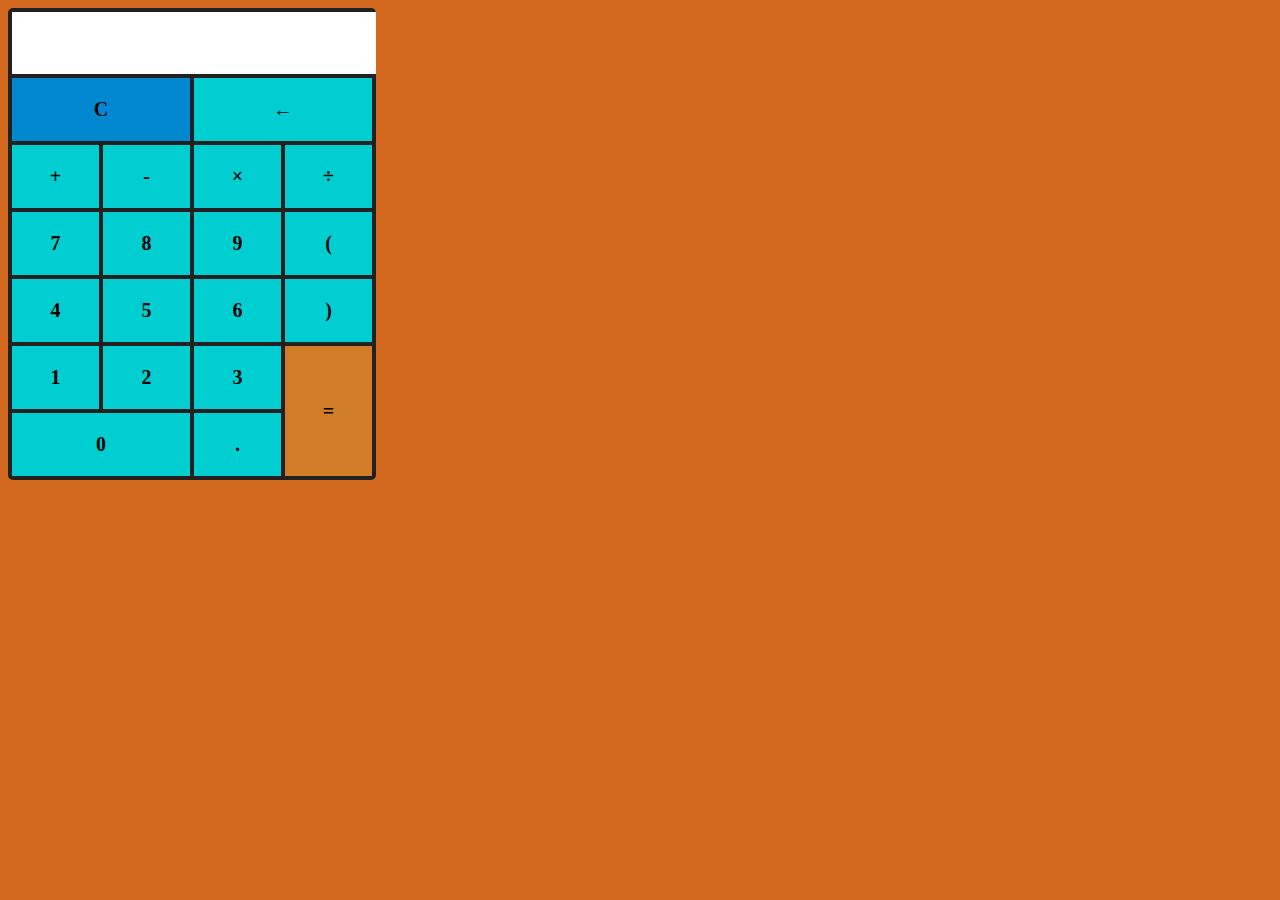
<file: Калькулятор/index.html>
<!DOCTYPE html>
<html>
<head>
    <title>Калькулятор</title>
</head>
<style>
body {
    background-color: chocolate;
    user-select: none;
}

.container {
    display: grid;
    grid-template-columns: 1fr 1fr 1fr 1fr;
    grid-gap: 4px;
    background-color: #212121;
    padding: 4px;
    border-radius: 5px;
    max-width: 360px;
    font-family: "Tahoma";
}
.item {
    background-color: darkturquoise;
    color: black;
    padding: 20px;
    display: flex;
    justify-content: center;
    align-items: center;
    font-size: 20px;
    cursor: pointer;
    font-weight: bold;
}
form {
    max-width: 100%;
}
input {
    width: 100%;
    height: 60px;
    border: none;
    font-size: 30px;
    outline: none;
    text-align: right;
}
.input {
    grid-column: 1/-1;
    padding: 0;
}
.clean {
    grid-column: 1/3;
    background-color: #0288d1;
}
.back {
    grid-column: 3/-1;
}
.equel {
    grid-column: 4;
    grid-row: 6/8;
    background-color:rgb(209, 124, 38);
}
.zero {
    grid-column: 1/3;

}
</style>
<body>
    <div class="container">
        <div class="item input"><form name="form"><input type="text" name="textview" readonly></form></div>
        <div class="item clean"onclick = "clean()">C</div>
        <div class="item back" onclick = "back()">&larr;</div>
        <div class="item"onclick = "insert('+')">+</div>
        <div class="item"onclick = "insert('-')">-</div>
        <div class="item"onclick = "insert('*')">&times;</div>
        <div class="item"onclick = "insert('/')"">&divide;</div>
        <div class="item"onclick = "insert('7')">7</div>
        <div class="item"onclick = "insert('8')">8</div>
        <div class="item"onclick = "insert('9')">9</div>
        <div class="item"onclick = "insert('(')">(</div>
        <div class="item"onclick = "insert('4')">4</div>
        <div class="item"onclick = "insert('5')">5</div>
        <div class="item"onclick = "insert('6')">6</div>
        <div class="item"onclick = "insert(')')">)</div>
        <div class="item"onclick = "insert('1')">1</div>
        <div class="item"onclick = "insert('2')">2</div>
        <div class="item"onclick = "insert('3')">3</div>
        <div class="item equel"onclick = "equel()">=</div>
        <div class="item zero"onclick = "insert('0')">0</div>
        <div class="item"onclick = "insert('.')">.</div>
    </div>
    <script>
     function insert (num) {
        document.form.textview.value = document.form.textview.value + num;
     }
     function clean () {
        document.form.textview.value = "";
     }
     function back (num) {
        var exp = document.form.textview.value;
        document.form.textview.value = exp.substring(0, exp.length-1);
     }
     function equel () {
        var exp = document.form.textview.value;
        if(exp) {
            document.form.textview.value = eval(exp);
        }
     }
    </script>
</body>
</html>
</file>
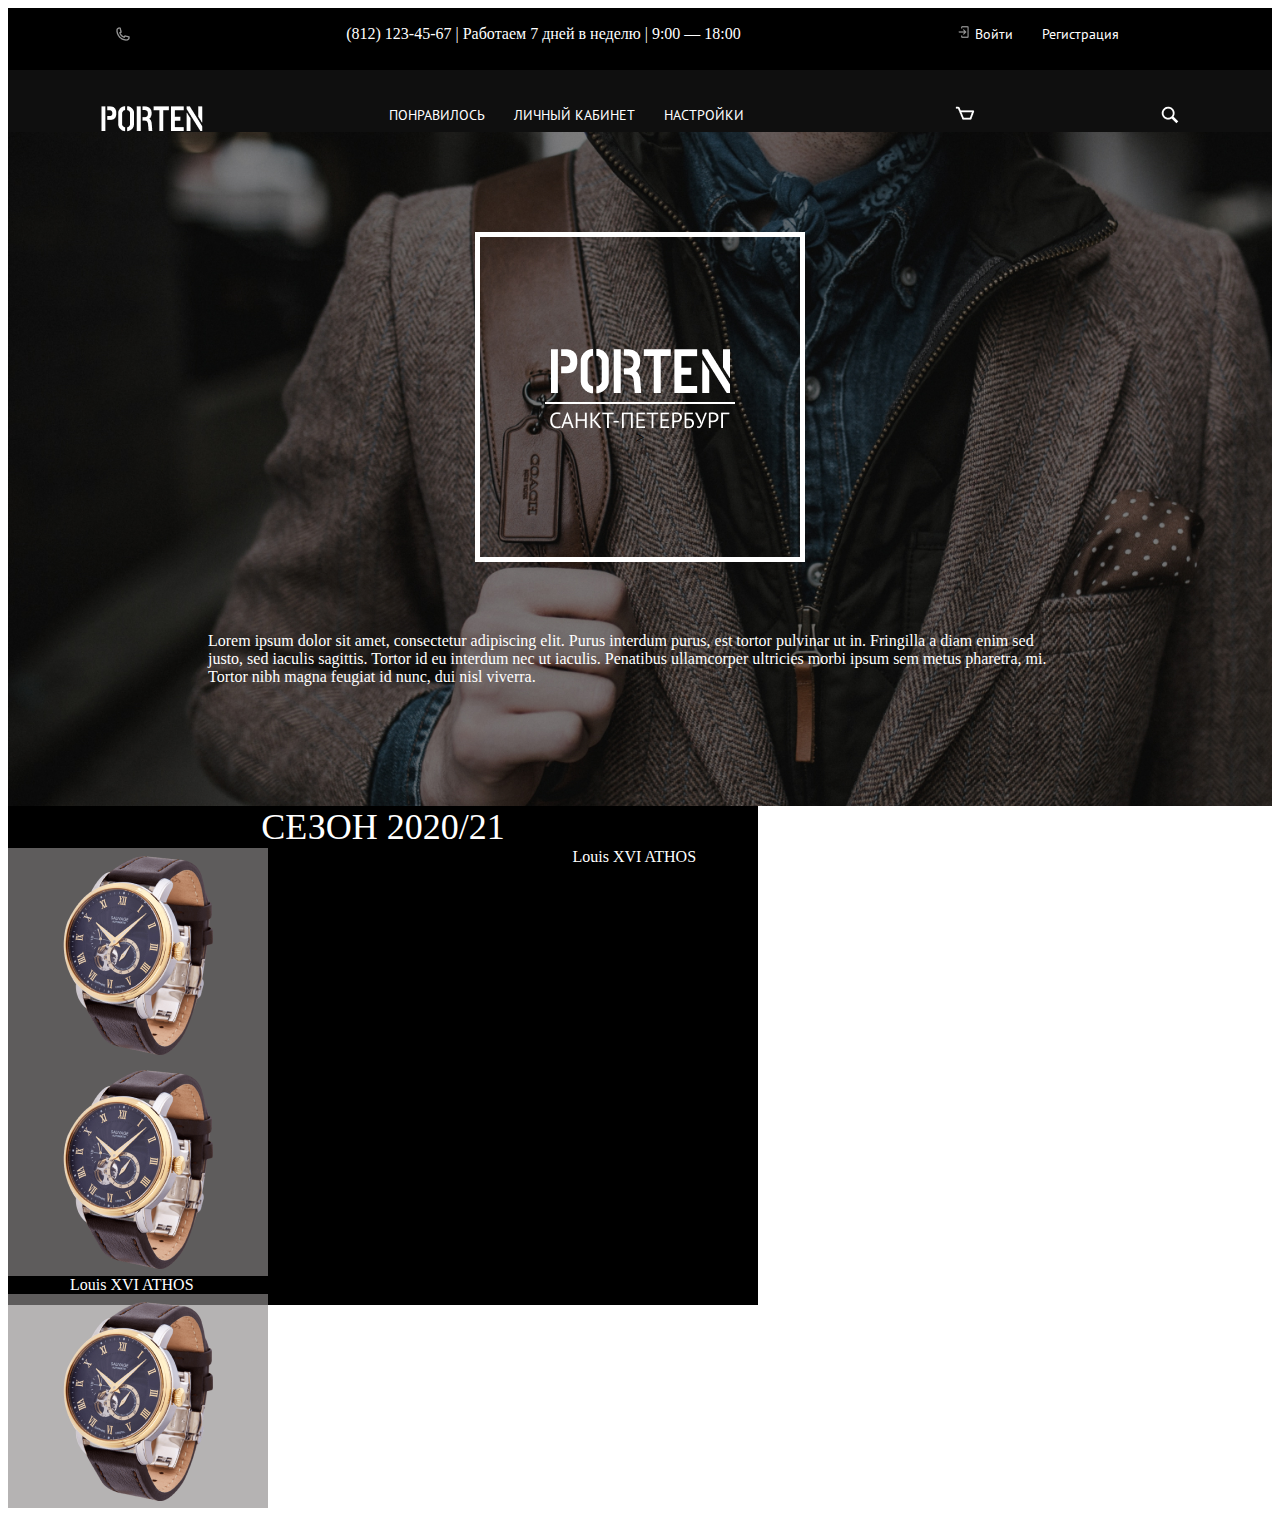
<file: Одежда/index.html>
<!DOCTYPE html>
<html lang="en">
<head>
    <meta charset="UTF-8">
    <link rel="stylesheet" href="style.css"><link rel="preconnect" href="https://fonts.googleapis.com">
    <link rel="preconnect" href="https://fonts.gstatic.com" crossorigin>
    <link href="https://fonts.googleapis.com/css2?family=PT+Sans&display=swap" rel="stylesheet">   <link rel="preconnect" href="https://fonts.googleapis.com">
    <link rel="preconnect" href="https://fonts.gstatic.com" crossorigin>
    <link href="https://fonts.googleapis.com/css2?family=PT+Sans&display=swap" rel="stylesheet">
    <title>Одежда</title>
</head>
<body>
        
  

    <div class="header">
        <div class="horse">
            <div class="box">
                <img src="fax.png.png" alt="">
                <div class="num"> <a class="number" href="#">(812) 123-45-67    |    Работаем 7 дней в неделю    |    9:00 — 18:00</a>   </div>
                <div class="exit">
                    <img src="ic_sharp-log-in.png" alt="">
                    <a class="nav-item" href="@">Войти</a> <a class="nav-item" href="@">Регистрация</a>
                </div>
            </div>
        </div>
    </div>
<div class="world">
    <div class="horse">
        <div class="porter">
            <img src="porten.png.png" alt="">
        
        <div class="nav">
            <a class="nav-item" href="@">ПОНРАВИЛОСЬ</a>
            <a class="nav-item" href="@">ЛИЧНЫЙ КАБИНЕТ</a>
            <a class="nav-item" href="@">НАСТРОЙКИ</a>
        </div>
        <div class="shop">
            <a href="@"><img src="Vector.png.png" alt=""></a>
        </div>
        <div class="searh"><a href="@"><img src="pax.png.png" alt=""></a>
        </div>
    </div>
    
    </div>
  </div>   
</div>


<div class="FFF">
    <div class="GGG">
        <img src="porten.2png.png" alt="">
        <hr class="CCC">
        <img src="санкт-петербург.png" alt="">
        >
    </div>
    <div class="class">Lorem ipsum dolor sit amet, consectetur adipiscing elit. Purus interdum purus, est tortor pulvinar ut in. Fringilla a diam enim sed justo, sed iaculis sagittis. Tortor id eu interdum nec ut iaculis. Penatibus ullamcorper ultricies morbi ipsum sem metus pharetra, mi. Tortor nibh magna feugiat id nunc, dui nisl viverra.
    </div>
</div>


<div class="zip">
<div class="sss">
    СЕЗОН 2020/21
  </div>
   <div class="container">
    <div class="watch-colders">
     <div class="watch">
      <img src="watch.png.png" alt="">
      </div>
      <div class="header-desk">
        Louis XVI ATHOS
      </div>
      </div>
       <div class="container">
        <div class="watch">
         <img src="watch.png.png" alt="">
         </div>
         <div class="header-desk">
           Louis XVI ATHOS
         </div>
       </div>
       <div class="container">
        <div class="watch">
         <img src="watch.png.png" alt="">
         </div>
         <div class="header-desk">
           Louis XVI ATHOS
         </div>
       </div>
    </div> 
   </div>
  </div>
  
 
</body>
</html>
</file>
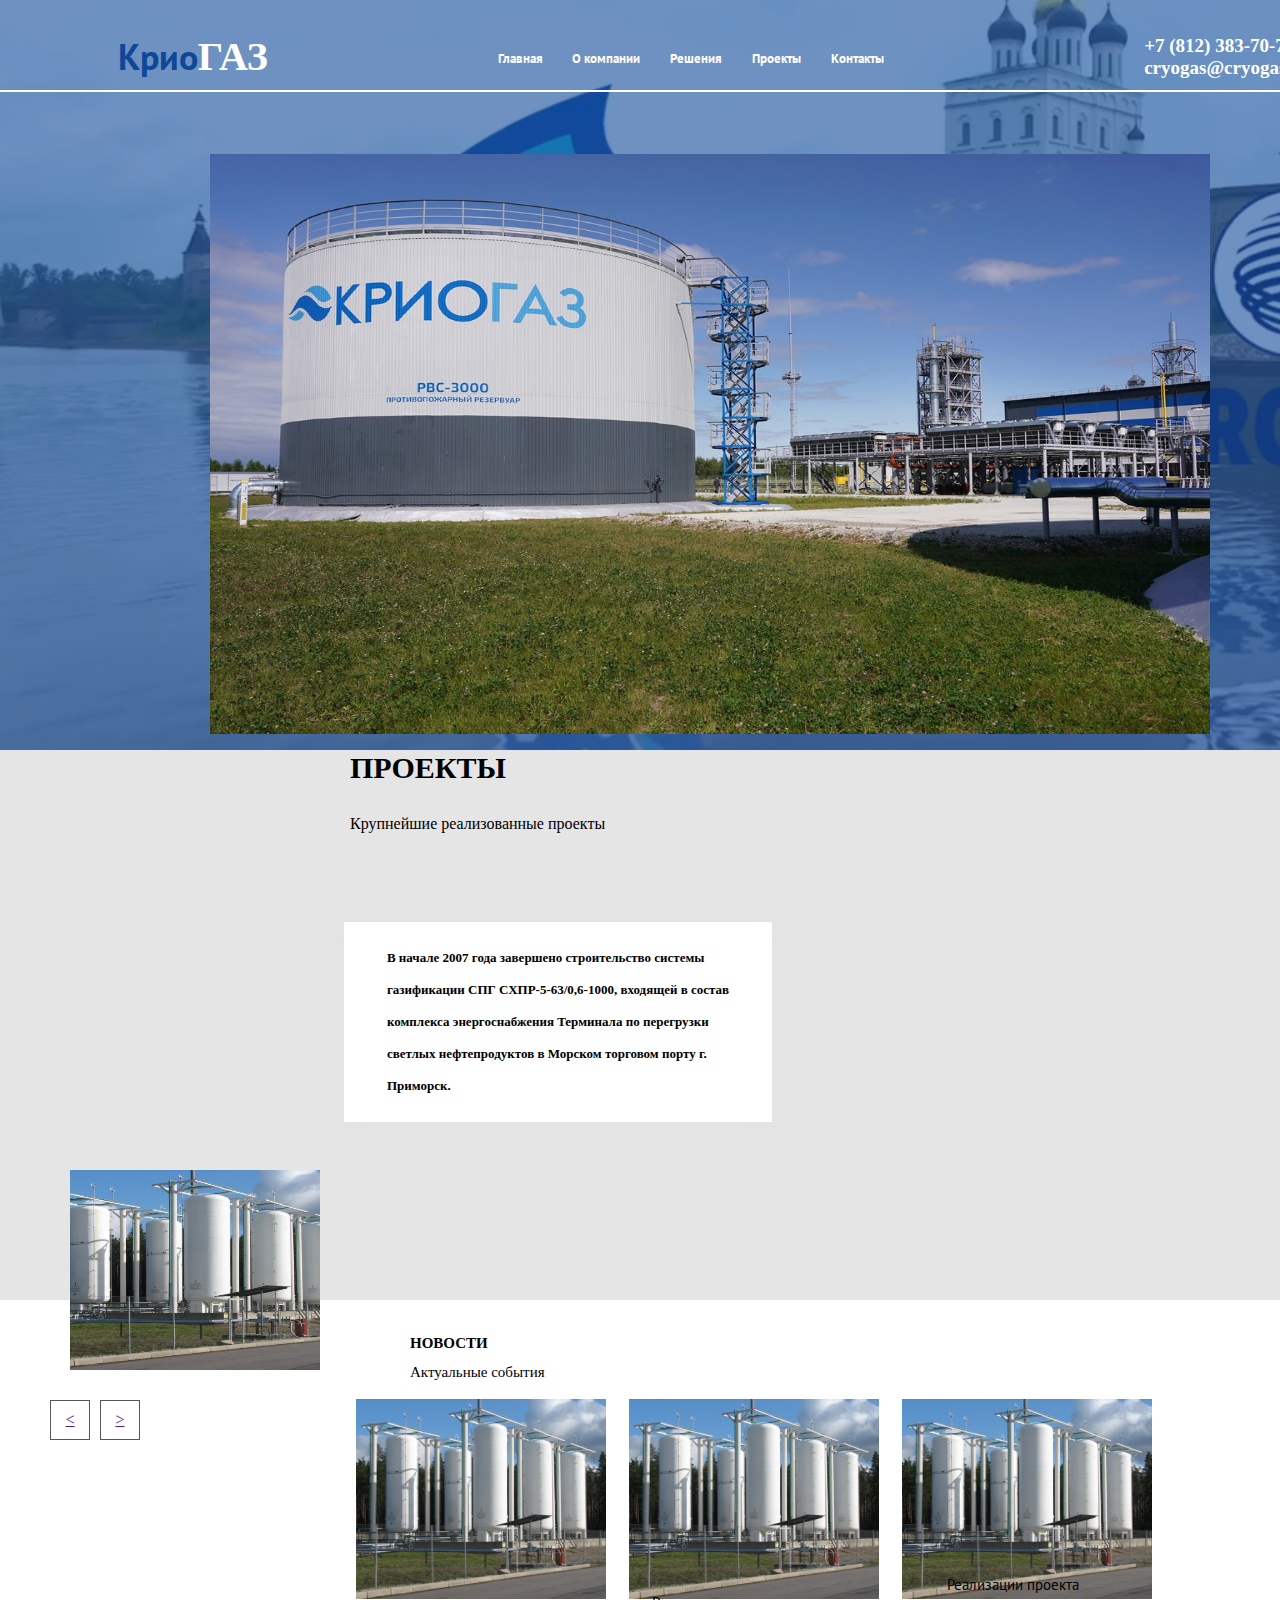
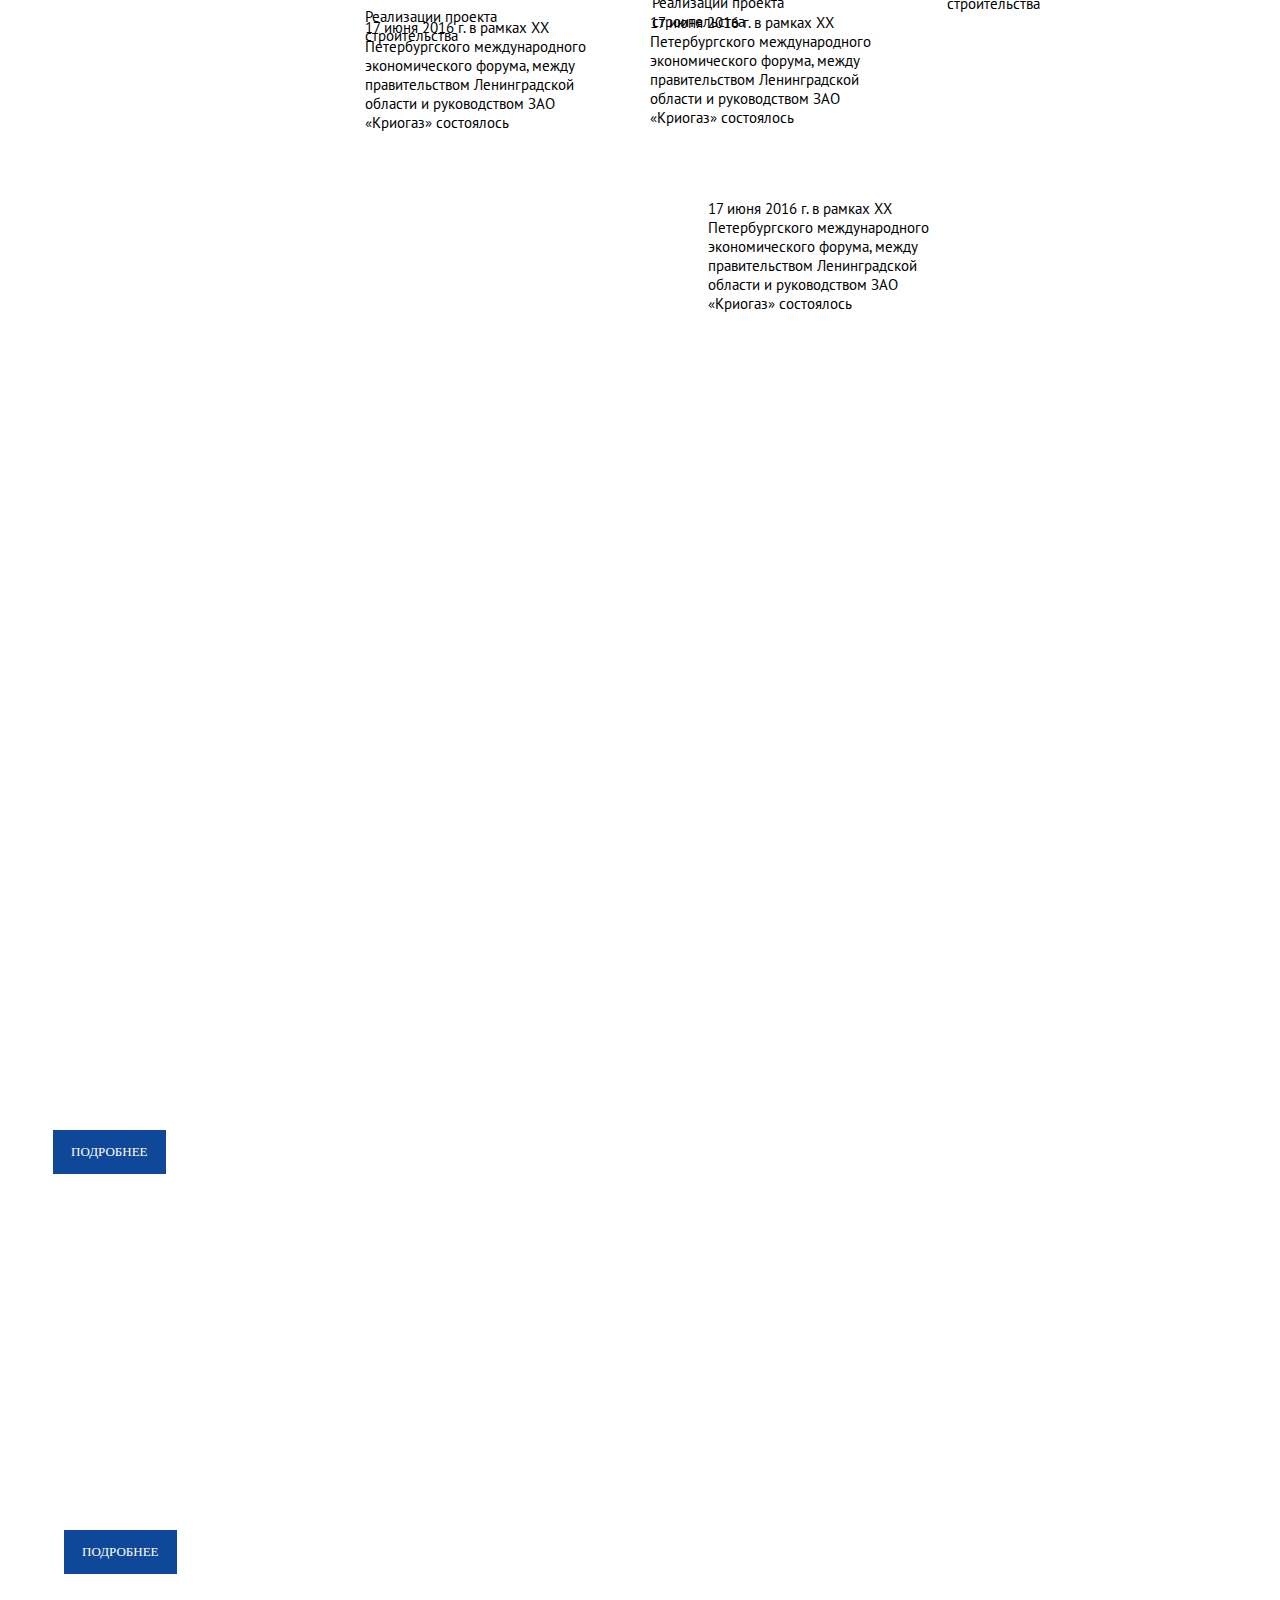
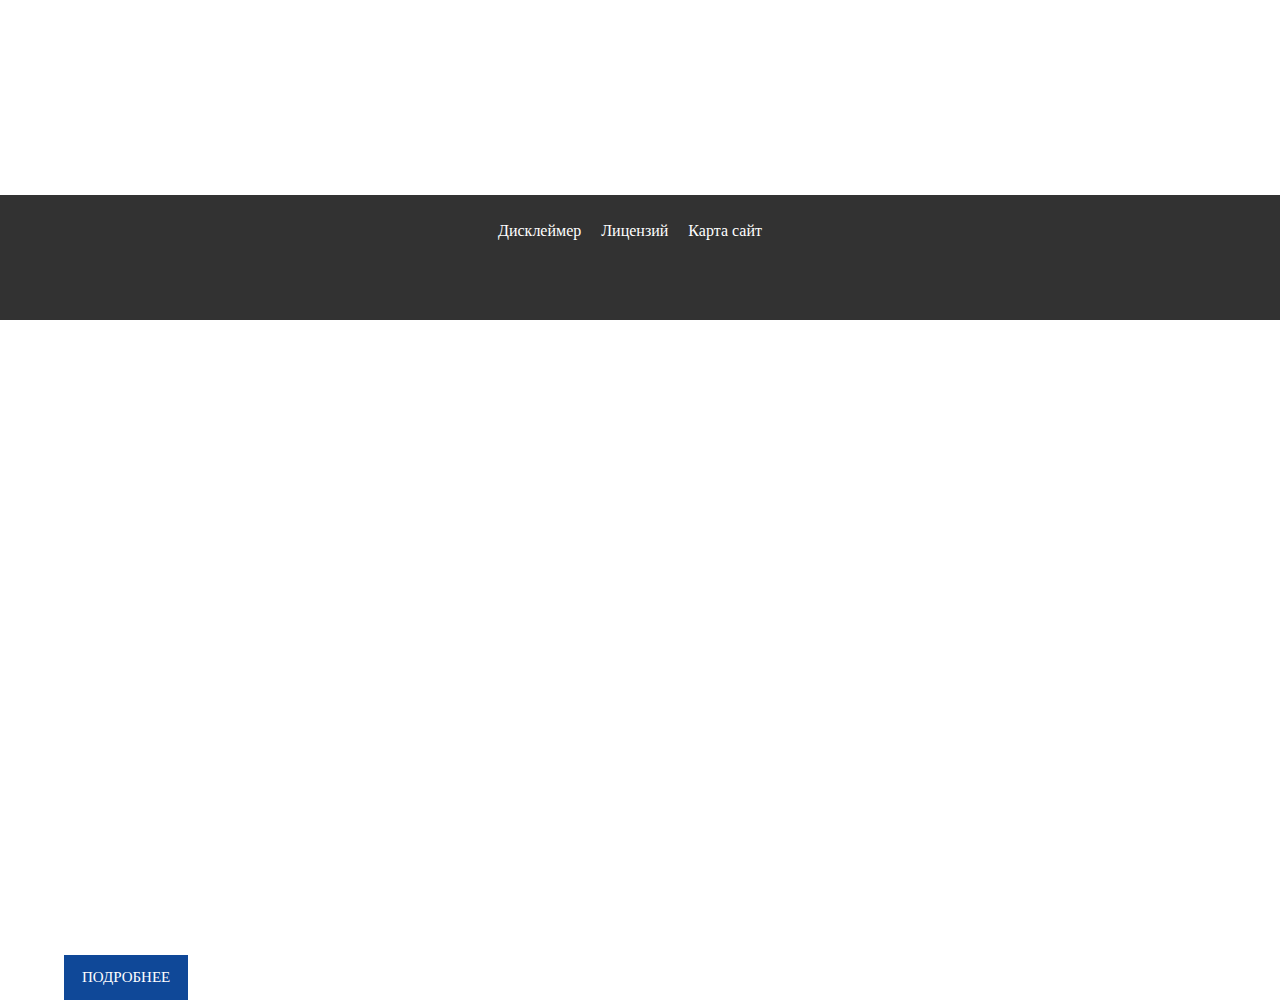
<file: таблица/index.html>
<!DOCTYPE html>
<html lang="en">
<head>
    <meta http-equiv="content-Type" content="text/html; charset=utf-8">
    <link rel="preconnect" href="https://fonts.googleapis.com">
    <link rel="preconnect" href="https://fonts.gstatic.com" crossorigin>
    <link href="https://fonts.googleapis.com/css2?family=PT+Sans&display=swap" rel="stylesheet">
    <title>Криогаз</title>
    <link rel="stylesheet" href="style.css">
</head>
<body>
    <diV class="ttt">
        <div class="container">
            <div class="iii">
            <div class="zzz">
                <div class="gaz">
        <div class="kr">Крио</div><div class="gz">ГАЗ</div>
    </div>
      <div class="www">
        <a class="ddd" href="@">Главная</a>
        <a class="ddd" href="@">О компании</a>
        <a class="ddd" href="@">Решения</a>
        <a class="ddd" href="@"> Проекты</a>
        <a class="ddd" href="@">Контакты</a>
        
        </div>
        <div class="number">+7 (812) 383-70-70 <br>
            cryogas@cryogas.ru
            </div>
            
          </div>
          <div class="e"></div>
        </div>
        
        </div>
        <div class="u" >
          <img class="ui" src="FKhu6QxWYAQ0sdL.jpg" alt="">
        </div>
     </div>
     
     <div class="asty">
        <div class="pro">
            ПРОЕКТЫ
        </div>
        <div class="pro1">
            Крупнейшие реализованные проекты
        </div>
          <div class="x">
            <div class="zh">
            В начале 2007 года завершено строительство системы
            <br><br> газификации СПГ
             СХПР-5-63/0,6-1000, входящей в состав
             <br><br> комплекса энергоснабжения
             Терминала по перегрузки
             <br><br> светлых нефтепродуктов в Морском торговом
             порту г.
             <br><br> Приморск.
            </div>
          </div>
          <div>
        <img class="DDD" src="DDD.png" alt="">
          </div>
          <div class="box">
           <a href=""><</a>
          </div>
          <div class="bo">
            <a href="">></a>
           </div>
     </div>
    
      <div class="usty"> 
        <div class="tk">
           НОВОСТИ
        </div>
        <div class="kt">
          Актуальные события
        </div>
        
        <div class="asd">
          <img class="fgh" src="Gas.png" alt="">
          <img class="fgh2" src="Gas.png" alt="">
          <img class="fgh3" src="Gas.png" alt="">
        </div>
        
        <div class="al">
          Реализации проекта <br> 
          строительства
        </div>
        <div class="al2">
          Реализации проекта <br>
          строительства
        </div>
        <div class="al3">
          Реализации проекта <br> строительства
        </div>
        <div class="go">
          17 июня 2016 г. в рамках XX <br> Петербургского международного <br> экономического форума, между <br> правительством Ленинградской <br> области и руководством ЗАО <br> «Криогаз» состоялось 
        </div>
        <div class="go2">
          17 июня 2016 г. в рамках XX <br> Петербургского международного <br> экономического форума, между <br> правительством Ленинградской <br> области и руководством ЗАО <br> «Криогаз» состоялось
        </div>
        <div class="go3">
          17 июня 2016 г. в рамках XX <br> Петербургского международного <br> экономического форума, между <br> правительством Ленинградской <br> области и руководством ЗАО <br> «Криогаз» состоялось
        </div>
        <div class="qwe">
           <a class="cv" href="#">ПОДРОБНЕЕ</a> 
           <a class="cv2" href="#">ПОДРОБНЕЕ</a>
           <a class="cv3" href="#">ПОДРОБНЕЕ</a>
        </div>
      </div>
      <div class="jo">
        <div class="t">
        
        <div class="i">Дисклеймер</div> 
        <div class="y">Лицензий</div>
        <div class="d">Карта сайт</div>
        <br>
        <br>
      </div>
      <div class="m">© 2019 ЗАО «Криогаз» Россия, 196128, г. Санкт-Петербург, а/я 100.</div>
      </div>
      
</body>
</html>
</file>
<file: Одежда/style.css>
.body {
    margin: 0px;
}


.header {
    background-image: url(header.png.jpg);
    height: 5vh;
    padding-top: 17px;
    background-size: cover;
}
.world {
    background-image: url(come.png.jpg);
    padding-top: 36px;
    background-size: cover;
}
.porter {
    display: flex;
     justify-content: space-around;
}
.box {
    display: flex;
    align-items: center;
    justify-content: space-around;
    
}



.nav-item {
    color: #fff;
    text-decoration: none;
    font-weight: 400px;
    font-size: 14px;
    font-family: 'PT Sans', sans-serif;


    margin-right: 25px;
   transition: color 0.3s linear;

}

.nav-item:hover {
    color: rgb(243, 5, 5);

}

.exit {
    padding-right: 20px;
}

.number {
    color: #fff;
    text-decoration: none;
}

.FFF {
    background-image: url(back.png.jpg);
    background-repeat: no-repeat;
    display: flex;
    justify-content: center;
    align-items: center;
    flex-direction: column;
    
    background-size: cover;
    
}
.GGG {
    display: flex;
    flex-direction: column;
    align-items: center;
    justify-content: center;
    width: 320px;
    height: 320px;
    border: #fff solid 5px;
    content: "";
    margin: 100px 0px 0px 0px;
    
}

.CCC {
    border: none;
    background-color: white;
    content: "";
    display: flex;
    flex-direction: column;
    align-items: center;
    justify-content: center;
    width: 190px;
    height: 2px;
}
.class {
    color: #fff;
    align-items: center;
   
    display: flex;
    justify-content: center;
    font-size: 16px;
    margin:20px 200px;
    font-weight: 400;
   padding: 50px 0px 100px 0px;
}

.zip {
    background-image: url(Rectangle.jpg.jpg);
    height: 499px;
    width: 750px;
}
.sss {
    color: #fff;
    font-size: 36px;
    display: flex;
    justify-content: space-around;
}

.watch-colders {
    display: flex;
    justify-content: space-between;
}


.watch {
    display: flex;
    justify-content: center;
    background-color: rgba(143, 140, 140, 0.657);
    width: 260px;
}
.header-desk {
    display: flex;
    justify-content: center;
    color: #fff;
    width: 33%;
}
</file>
<file: таблица/style.css>
body {
    margin: 0;
}

.ttt {
    background-image: url(OOO.png);
    height: 100vh;
    background-repeat: no-repeat;
    background-size: cover;
    height: 750px;
        flex-wrap: wrap;
}


.gaz {
    display: flex;
}
.kr {
    color: #0F4898;
    font-weight: 900;
font-size: 36px;
font-family: 'PT Sans', sans-serif;
}
.gz {
  
    width: 64px;
    height: 43px;
    font-family: 'Roboto';
    font-weight: 900;
    font-size: 40px;
    color: #FFFFFF;
    
}
.zzz {
    padding-top: 33px;
    display: flex;
    align-items: center;
    font-weight: 900;
    font-size: 19px;
    justify-content: space-around;
    flex-wrap: wrap;
}
.ddd:hover {
    color: indigo;
}
.ddd {
    color: #fff;
    text-decoration: none;
    font-family: 'PT Sans', sans-serif;
    font-weight: 400px;
    font-size: 13px;
    margin-right: 25px;
   
    transition: color 0.3s linear;
}
.iii {
    
width: 1428px;
height: 0px;
left: 0px;
top: 10px;


}
.e {
   margin-top: 10px;
    border: 1px solid #FFFFFF;
   
  
    
}
.zzz {
    color: rgb(68, 0, 255);
    flex-wrap: wrap;
}

.number {
    color: #fff;
    margin: 0;
}
.DDD {
    position: absolute;
width: 427px;
height: 450px;
left: 800px;
top: 850px;



}
.u{
    margin:154px 4px 1px 210px;
    left: 300px;
    top: 150px;
}
.ui {
   top: 0px;
   left: 0px;
   width: 1000px;
   height: 580px;
}
.asty {
   background-color:#E5E5E5;
   height: 550px;
}
.pro {
    margin: 0px 0px 0px 350px;
font-family: 'Roboto';
font-style: normal;
font-weight: 700;
font-size: 30px;
line-height: 35px;

color: #000000;

}
.pro1 {
   
margin: 30px 0px 0px 350px;
font-family: 'Roboto';
font-style: normal;
font-weight: 300;
font-size: 16px;


color: #000000;
}
.x {
   
width: 428px;
height: 200px;
margin: 89px 2px 38px 344px;
display: flex;
justify-content: center;
align-items: center;
background: #FFFFFF;
box-shadow: 0px 0px 20px rgba(224, 224, 224, 0.25);
}
.zh {


font-family: 'Montserrat';

font-weight: 600;
font-size: 15px;

color: #000000;
}
.box {
    box-sizing: border-box;

position: absolute;
width: 40px;
height: 40px;
left: 417px;
top: 1152px;
display: flex;
justify-content: center;
align-items: center;

border: 1px solid #585858;
}
.bo {
    box-sizing: border-box;

position: absolute;
width: 40px;
height: 40px;
left: 361px;
top: 1152px;
display: flex;
justify-content: center;
align-items: center;

border: 1px solid #585858;
}
.www{
    flex-wrap: wrap;
}

.tk {
    margin: 26px 0px 0px 360px;
    font-family: 'Roboto';
    font-style: normal;
    font-weight: 700;
    font-size: 30px;
    line-height: 35px;
    position: absolute;
    color: #000000; 
    
}
.kt {
   margin: 63px  0px 0px 360px;
    
    font-family: 'Roboto';
    font-style: normal;
    font-weight: 300;
    font-size: 16px;
    line-height: 19px;
    position: absolute;
    color: #000000;
    flex-wrap: wrap;
}


    

.fgh {
    margin: 0px 0px -285px 356px;
    width: 255px;
    top: 1603px;
    height: 200px;
}
.fgh2 {
    margin: 0px 0px -285px 19px;
    width: 255px;
    top: 1603px;
    height: 200px;
}
.fgh3 {
    margin: 0px 0px -285px 19px;
    width: 255px;
    top: 1603px;
    height: 200px;
}
.rif {
    
    
    margin: 6px 0px 0px 35px;
    font-family: 'PT Sans', sans-serif;
}
.rif2 {
    
    margin: 6px 0px 0px 321px;
    font-family: 'PT Sans', sans-serif;
}
.rif3 {
    
    margin: 6px 0px 0px 610px;
    font-family: 'PT Sans', sans-serif;
}
.al {
    
    
    margin: 289px 0px 3px 365px;
    font-family: 'PT Sans', sans-serif;
    font-size: 20px;
    font-weight: 500;
}
.al2 {
    
    margin: -55px 0px 0px 652px;
    font-family: 'PT Sans', sans-serif;
    font-size: 20px;
    font-weight: 500;
}
.al3 {
    
    margin: -56px 0px 0px 947px;
    font-family: 'PT Sans', sans-serif;
    font-size: 20px;
    font-weight: 500;
}
.go {
    
    margin: 5px 0px 0px 365px;
    font-family: 'PT Sans', sans-serif;
    font-size: 15px;  
}
.go2 {
    position: absolute;
    margin: -119px 0px 0px 948px;
    font-family: 'PT Sans', sans-serif;
    font-size: 15px;
    
}
.go3 {
   
    margin: -119px 0px 0px 650px;
    font-family: 'PT Sans', sans-serif;
    font-size: 15px;
}
.cv {
    background-color: #0F4898;
    color: #fff;
    text-decoration: none;
    padding: 14px 18px;
    margin: 3px 0px 0px 366px;
    position: absolute;
}
.cv2 {
    position: absolute;
    background-color: #0F4898;
    color: #fff;
    text-decoration: none;
    padding: 14px 18px;
    margin: 3px 0px 0px 647px;
   
}
.cv3 {
    position: absolute;
    margin: 0px 0px 0px 948px;
    background-color: #0F4898;
    color: #fff;
    text-decoration: none;
    padding: 14px 18px;
    
    
}

.qwe {
    position: relative;
    margin: 0px 0px 0px 0px;
}
.jo {
   background-color: #323232;
   margin-top: 72px;
   display: grid;
   justify-content: center;
   align-items: center;
   height: 125px;
   color: #fff;
   margin-left: 0px;
}
.t {
    display: flex;
    justify-content: center;
    align-items: center;
    
}
.i {
    margin-right: 20px;
}
.y {
    margin-right: 20px;
}
.d{
    margin-right: 20px;
}
@media screen and (max-width:900px) {
   .ui {
        margin-top: 200px;
        margin-left: 2000px;
        height: 600px;
        width: 600px;
   }
    .gaz {
        visibility: hidden;
    }
    .iii{
        flex-wrap: wrap;
        width: auto;
        margin-left: 20px;
    }
    .number{
        visibility: hidden;
    }
    .e {
        margin-top: 0px;
    }
    .pro {
        width: auto;
        height: auto;
        left: 50px;

        font-size: 15px;
    }
    .pro1{
        width: auto;
        height: auto;
        font-size: 15px;
        left: 50px;
    }
    .x{
        margin-top: 44px;
        margin-left: 15px;
        width: 360px;
        height: 186px;
}
         
    }
    .zh{
        font-weight: 600;
        font-size: 13px;
        margin-top: 0px;
        margin-left: 0px;
    }
    .DDD{
        width: 250px;
        height: 200px;
        left: 70px;
        top: 1170px;
    }
    .box{
        width: 40px;
        height: 40px;
        left: 50px;
        top: 1400px;
    }
    .bo{
        width: 40px;
        height: 40px;
        left: 100px;
        top: 1400px;
    }
    .u{
        left: 50px;
        top: 250px;
    }
    .usty{
        flex-wrap: wrap;
        left: 50px;
    }

    .tk{
        width: auto;
        height: auto;
        left: 50px;
        font-size: 15px;
    }
    .kt {
        width: auto;
        height: auto;
        font-size: 15px;
        left: 50px;
    }
    .tai{
        visibility: hidden;
    }
    .fgh{
        width: 250px;
        height: 200px;
        left: 60px;
        top: 1600px;
    }
    .rif{
        left: 50px;
        top: 1440px;
    }
    .al{
        left: 50px;
        top: 1425px;
        font-size: 15px;
    }
    .go3{
        left: 50px;
        top: 1400px;
        font-size: 15px;
    }
    .cv{
        left: -302px;
        top: 1400px;
        font-size: 13px;
    }
    .fgh2{
        width: 250px;
        height: 200px;
        left: 60px;
        top: 2100px;
    }
    .rif2{
        left: -220px;
        top: 1957px;
    }
    .al2 {
        left: -240px;
        top: 1944px;
        font-size: 15px
    }
    .go2{
        left: -240px;
        top: 1918px;
        font-size: 15px;
    }
    .cv2 {
        left: -594px;
        top: 1000px;
        font-size: 13px;
    }
    .fgh3{
        width: 250px;
        height: 200px;
        left: 60px;
        top: 2615px;
    }
    .rif3{
        left: -495px;
        top: 2455px;
    }
    .al3{
        left: -516px;
        top: 2444px;
        font-size: 15px
    }
    .go{
        left: -516px;
        top: 2417px;
        font-size: 15px
    }
    .cv3{
        left: -884px;
        top: 2428px;
        font-size: 15px 
    }
    .jo{
        margin-top: 1668px;
    }
    .m{
        visibility: hidden;
    }
</file>
